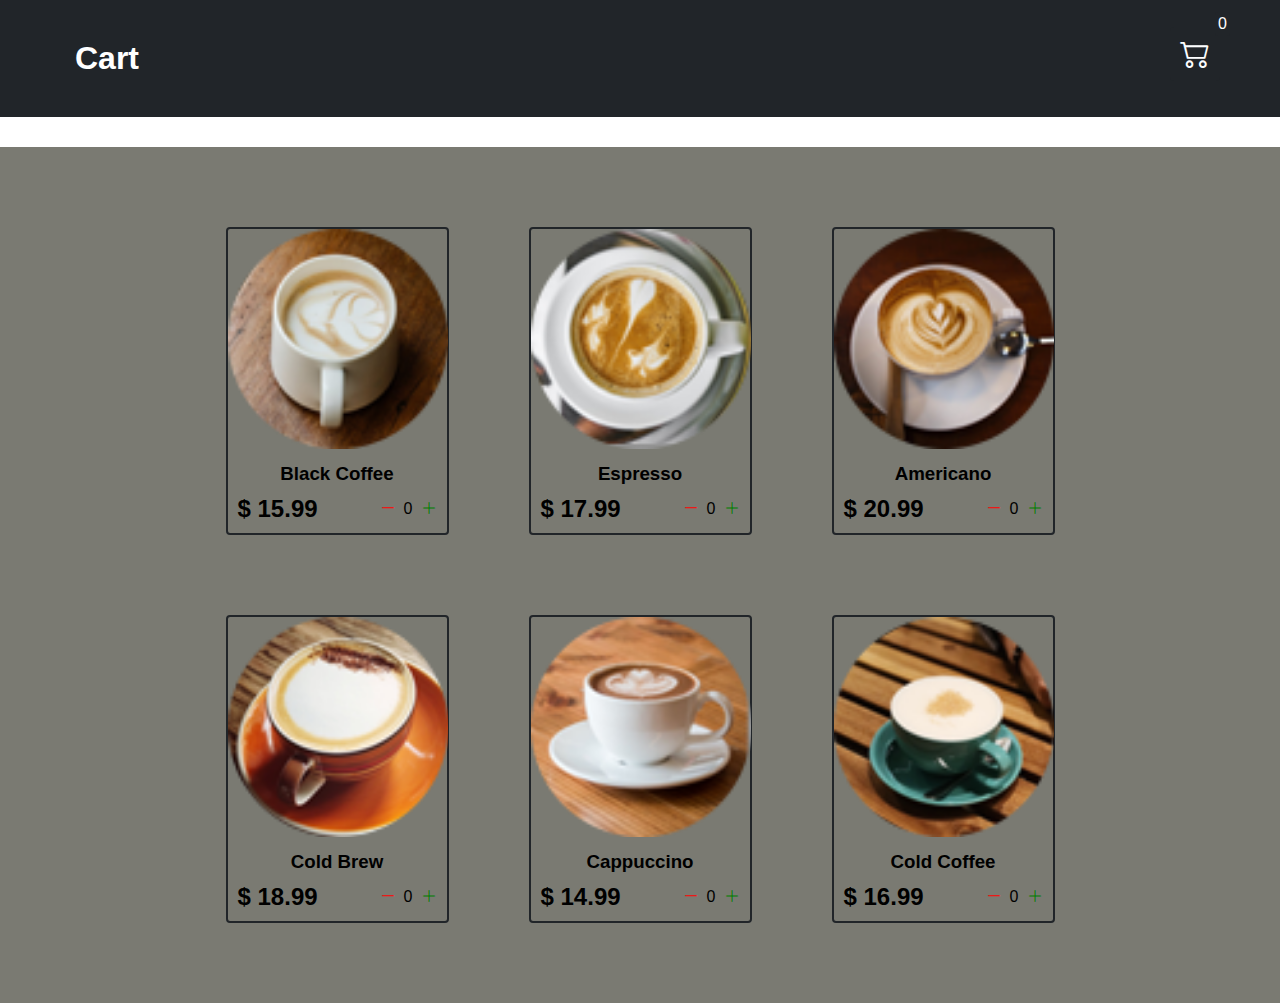
<file: index.html>
<!DOCTYPE html>
<html lang="en">

<head>
  <meta charset="UTF-8">
  <meta http-equiv="X-UA-Compatible" content="IE=edge">
  <meta name="viewport" content="width=device-width, initial-scale=1.0">
  <title>Cart</title>
  <link rel="stylesheet" href="src/style.css">
  <link rel="stylesheet" href="https://cdn.jsdelivr.net/npm/bootstrap-icons@1.8.1/font/bootstrap-icons.css">
</head>

<body>
  <div class="navbar">
    <a href="index.html">
      <h1 class="cart_heading">Cart</h1>
    </a>

    <a href="cart.html">
      <div class="cart">
        <i class="bi bi-cart2"></i>
        <div id="cartAmount" class="cartAmount">0</div>
      </div>
    </a>

  </div>
  
  <div class="shop" id="shop">


  </div>

</body>
<script src="src/Data.js"></script>
<script src="src/main.js"></script>

</html>
</file>
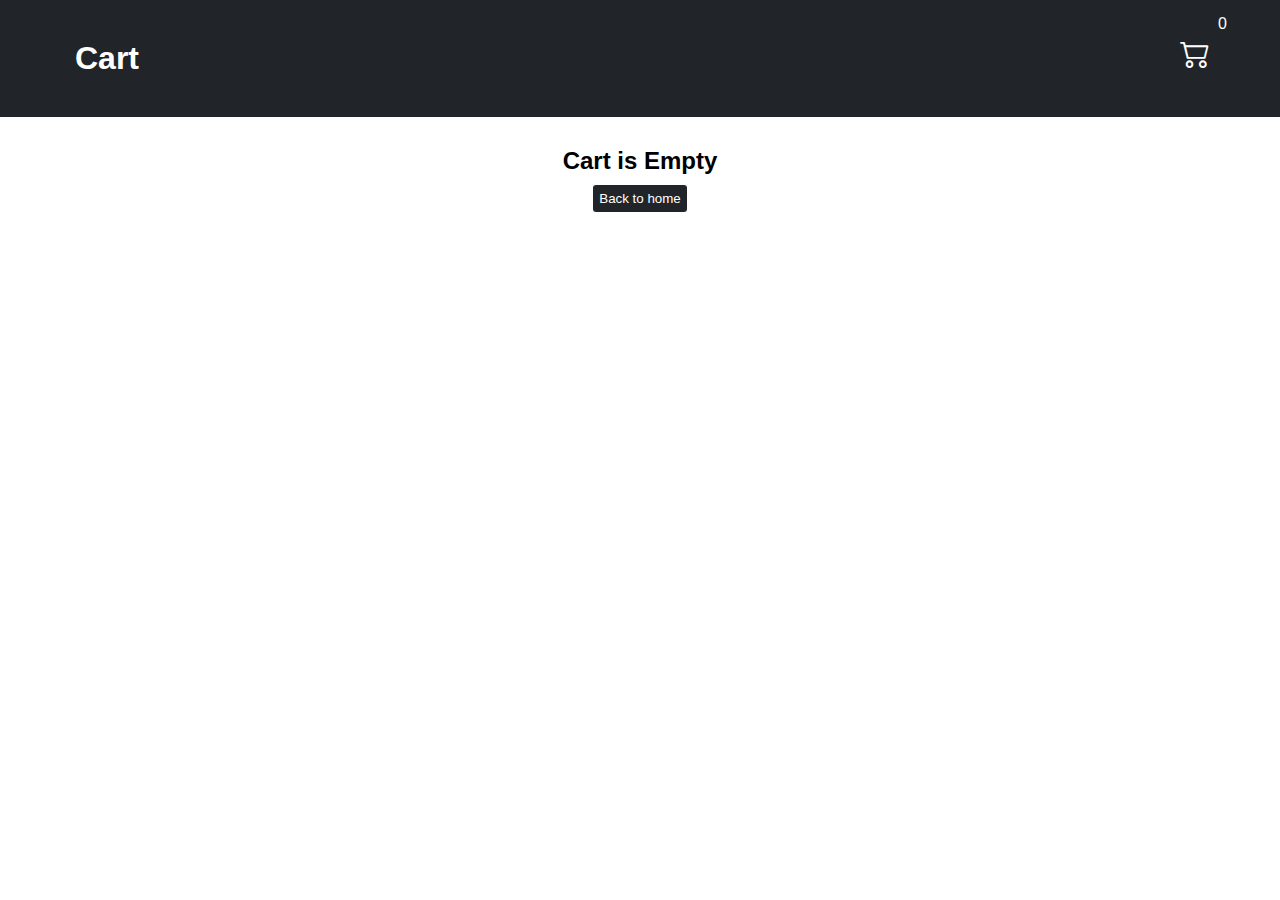
<file: cart.html>
<!DOCTYPE html>
<html lang="en">

<head>
  <meta charset="UTF-8">
  <meta http-equiv="X-UA-Compatible" content="IE=edge">
  <meta name="viewport" content="width=device-width, initial-scale=1.0">
  <title>Cart</title>
  <link rel="stylesheet" href="src/style.css">
  <link rel="stylesheet" href="https://cdn.jsdelivr.net/npm/bootstrap-icons@1.8.1/font/bootstrap-icons.css">
</head>

<body>
  <div class="navbar">
    <a href="index.html">
      <h1 class="cart_heading">Cart</h1>
    </a>

    <a href="cart.html">
      <div class="cart">
        <i class="bi bi-cart2"></i>
        <div id="cartAmount" class="cartAmount">0</div>
      </div>
    </a>

  </div>
  
  

  <div id="label" class="text-center"></div>

  <div class="shopping-cart" id="shopping-cart"></div>
</body>
<script src="src/Data.js"></script>
<script src="src/cart.js"></script>

</html>
</file>
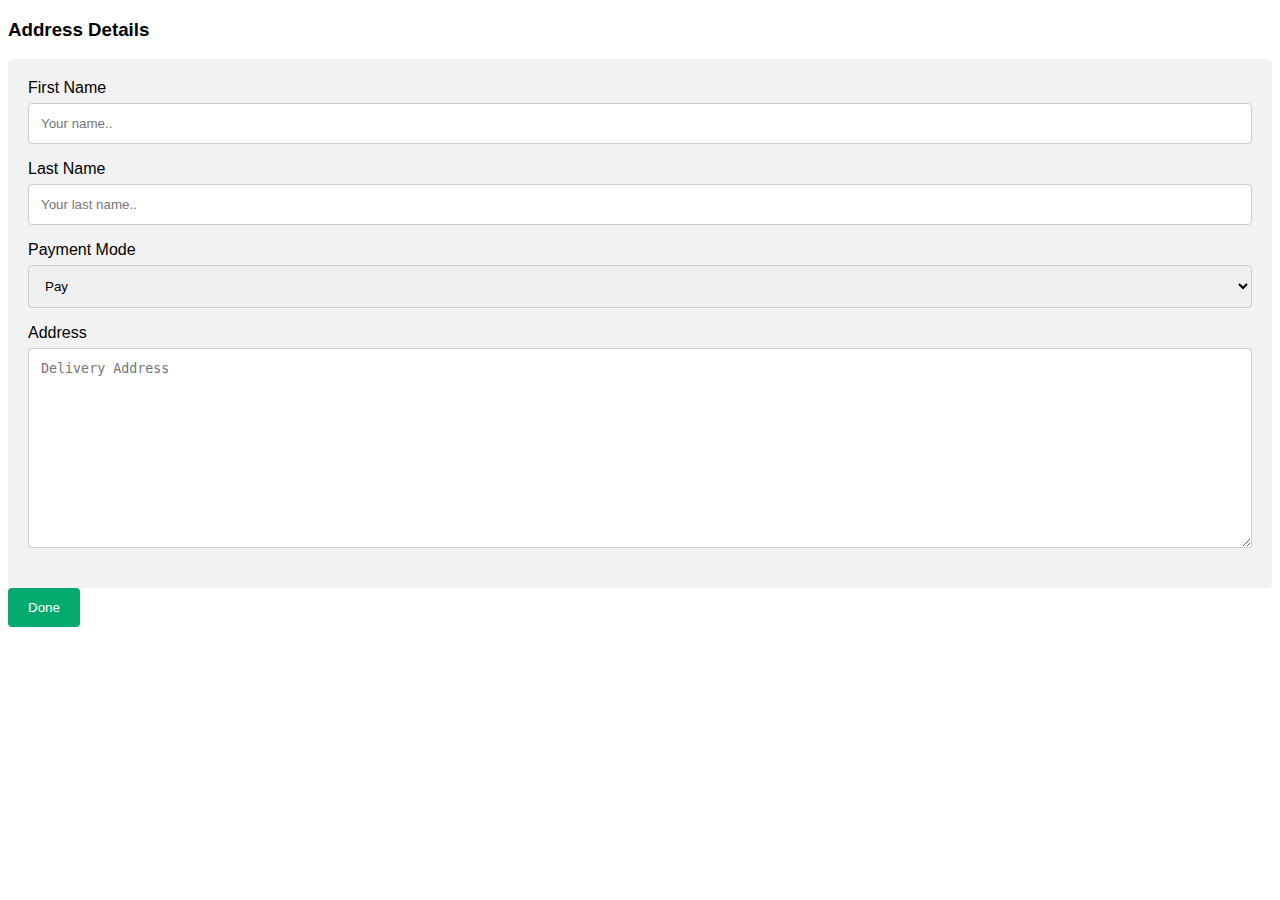
<file: checkout.html>
<!DOCTYPE html>
<html>
<head>
<meta name="viewport" content="width=device-width, initial-scale=1">
<style>
body {font-family: Arial, Helvetica, sans-serif;}

/* The Modal (background) */
.modal {
  display: none; /* Hidden by default */
  position: fixed; /* Stay in place */
  z-index: 1; /* Sit on top */
  padding-top: 100px; /* Location of the box */
  left: 0;
  top: 0;
  width: 100%; /* Full width */
  height: 100%; /* Full height */
  overflow: auto; /* Enable scroll if needed */
  background-color: rgb(0,0,0); /* Fallback color */
  background-color: rgba(0,0,0,0.4); /* Black w/ opacity */
}

/* Modal Content */
.modal-content {
  background-color: #fefefe;
  margin: auto;
  padding: 20px;
  border: 1px solid #888;
  width: 80%;
}

.tick{
  width: 20px;
  border-radius: 50%;
  box-shadow: 0 20px 5px rgba(0, 0, 0, .2);
}

/* The Close Button */
.close {
  color: #aaaaaa;
  float: right;
  font-size: 28px;
  font-weight: bold;
}

.close:hover,
.close:focus {
  color: #000;
  text-decoration: none;
  cursor: pointer;
}

input[type=text], select, textarea {
  width: 100%;
  padding: 12px;
  border: 1px solid #ccc;
  border-radius: 4px;
  box-sizing: border-box;
  margin-top: 6px;
  margin-bottom: 16px;
  resize: vertical;
}

input[type=submit] {
  background-color: #04AA6D;
  color: white;
  padding: 12px 20px;
  border: none;
  border-radius: 4px;
  cursor: pointer;
}

input[type=submit]:hover {
  background-color: #45a049;
}

.container {
  border-radius: 5px;
  background-color: #f2f2f2;
  padding: 20px;
}

.myBtn{
  background-color: #04AA6D;
  color: white;
  padding: 12px 20px;
  border: none;
  border-radius: 4px;
  cursor: pointer;
  text-align: center;
}
</style>
</head>
<body>

<h3>Address Details</h3>

<div class="container">
  <form action="#">
    <label for="fname">First Name</label>
    <input type="text" id="fname" name="firstname" placeholder="Your name..">

    <label for="lname">Last Name</label>
    <input type="text" id="lname" name="lastname" placeholder="Your last name..">

    <label for="payment">Payment Mode</label>
    <select id="payment" name="country">
      <option value="pay on delivery">Pay</option>
      <option value="UPI">UPI</option>
      <option value="DEBIT CARD">DEBIT CARD</option>
      <option value="CREDIT CARD">CREDIT CARD</option>
    </select>

    <label for="subject">Address</label>
    <textarea id="subject" name="subject" placeholder="Delivery Address" style="height:200px"></textarea>
  </form>
</div>

<!-- Trigger/Open The Modal -->
<button id="myBtn" class="myBtn">Done</button>

<!-- The Modal -->
<div id="myModal" class="modal">

  <!-- Modal content -->
  <div class="modal-content">
    <span class="close">&times;</span>
    <p>Order Placed <img class="tick" src="images/5610944.png" alt=""></p>
  </div>

</div>

</body>
</html>


<script>
// Get the modal
var modal = document.getElementById("myModal");

// Get the button that opens the modal
var btn = document.getElementById("myBtn");

// Get the <span> element that closes the modal
var span = document.getElementsByClassName("close")[0];

// When the user clicks the button, open the modal 
btn.onclick = function() {
  modal.style.display = "block";
}

// When the user clicks on <span> (x), close the modal
span.onclick = function() {
  modal.style.display = "none";
}

// When the user clicks anywhere outside of the modal, close it
window.onclick = function(event) {
  if (event.target == modal) {
    modal.style.display = "none";
  }
}
</script>

</body>
</html>
</file>
<file: src/style.css>
/**
* ! Changing default styles of the browser
**/

* {
  margin: 0;
  padding: 0;
  box-sizing: border-box;
}

body {
  font-family: sans-serif;
}

i {
  cursor: pointer;
}

a {
  text-decoration: none;
  color: white;
}

/**
* ! Navbar STyles are here
**/

.navbar {
  display: flex;
  flex-direction: row;
  justify-content: space-between;
  background-color: #212529;
  color: rgb(255, 255, 255);
  padding: 25px 60px;
  margin-bottom: 30px;
}

.cart_heading{
    padding: 15px;
    color: #fff;
    align-items: center;
}

.cart-empty{
  justify-content: center;
}

.cart {
  position: relative;
  background-color: #212529;
  color: #fdfeff;
  font-size: 30px;
  margin-top: 2px;
  padding: 10px;
  border-radius: 4px;
}

.cartAmount {
  position: absolute;
  top: -15px;
  right: -10px;
  font-size: 16px;
  background-color: #212529;
  color: white;
  padding: 3px;
  border-radius: 3px;
}

/**
* ! Shop items styles are here
**/

.shop {
  display: grid;
  grid-template-columns: repeat(4, 223px);
  gap: 30px;
  justify-content: center;
  background-color: rgb(122, 122, 114);
}

@media (max-width: 1000px) {
  .shop {
    grid-template-columns: repeat(2, 223px);
  }
}

@media (max-width: 500px) {
  .shop {
    grid-template-columns: repeat(1, 223px);
  }
  .cart{
    margin-top: 2px;
  }
}

@media screen and (min-width:1000px){
  .shop {
      grid-template-columns: repeat(3, 223px);
      padding: 5rem;
      text-align: center;
      display: grid;
      gap:5rem;
    }
}


.item {
  border: 2px solid #212529;
  border-radius: 4px;
}

.details {
  display: flex;
  flex-direction: column;
  padding: 10px;
  gap: 10px;
}

.price-quantity {
  display: flex;
  flex-direction: row;
  justify-content: space-between;
  align-items: center;
}

.buttons {
  display: flex;
  flex-direction: row;
  gap: 8px;
  font-size: 16px;
}

.bi-dash-lg {
  color: red;
}

.bi-plus-lg {
  color: green;
}

/**
* ! style rules for label and some buttons
**/

.text-center {
  text-align: center;
  margin-bottom: 20px;
}

.HomeBtn,
.checkout,
.removeAll {
  background-color: #212529;
  color: white;
  border: none;
  padding: 6px;
  border-radius: 3px;
  cursor: pointer;
  margin-top: 10px;
}

.checkout {
  background-color: green;
}
.removeAll {
  background-color: red;
}
.bi-x-lg {
  color: red;
  font-weight: bold;
}

/**
* ! style rules for shopping-cart
**/

.shopping-cart {
  display: grid;
  grid-template-columns: repeat(1, 320px);
  justify-content: center;
  gap: 15px;
}

/**
* ! style rules for cart-item
**/

.cart-item {
  border: 2px solid #212529;
  border-radius: 5px;
  display: flex;
}

.title-price-x {
  width: 195px;
  display: flex;
  align-items: center;
  justify-content: space-between;
  /* border: 2px solid red; */
}

.title-price {
  display: flex;
  align-items: center;
  gap: 10px;
}

.cart-item-price {
  background-color: #212529;
  color: white;
  border-radius: 4px;
  padding: 3px 6px;
}
</file>
